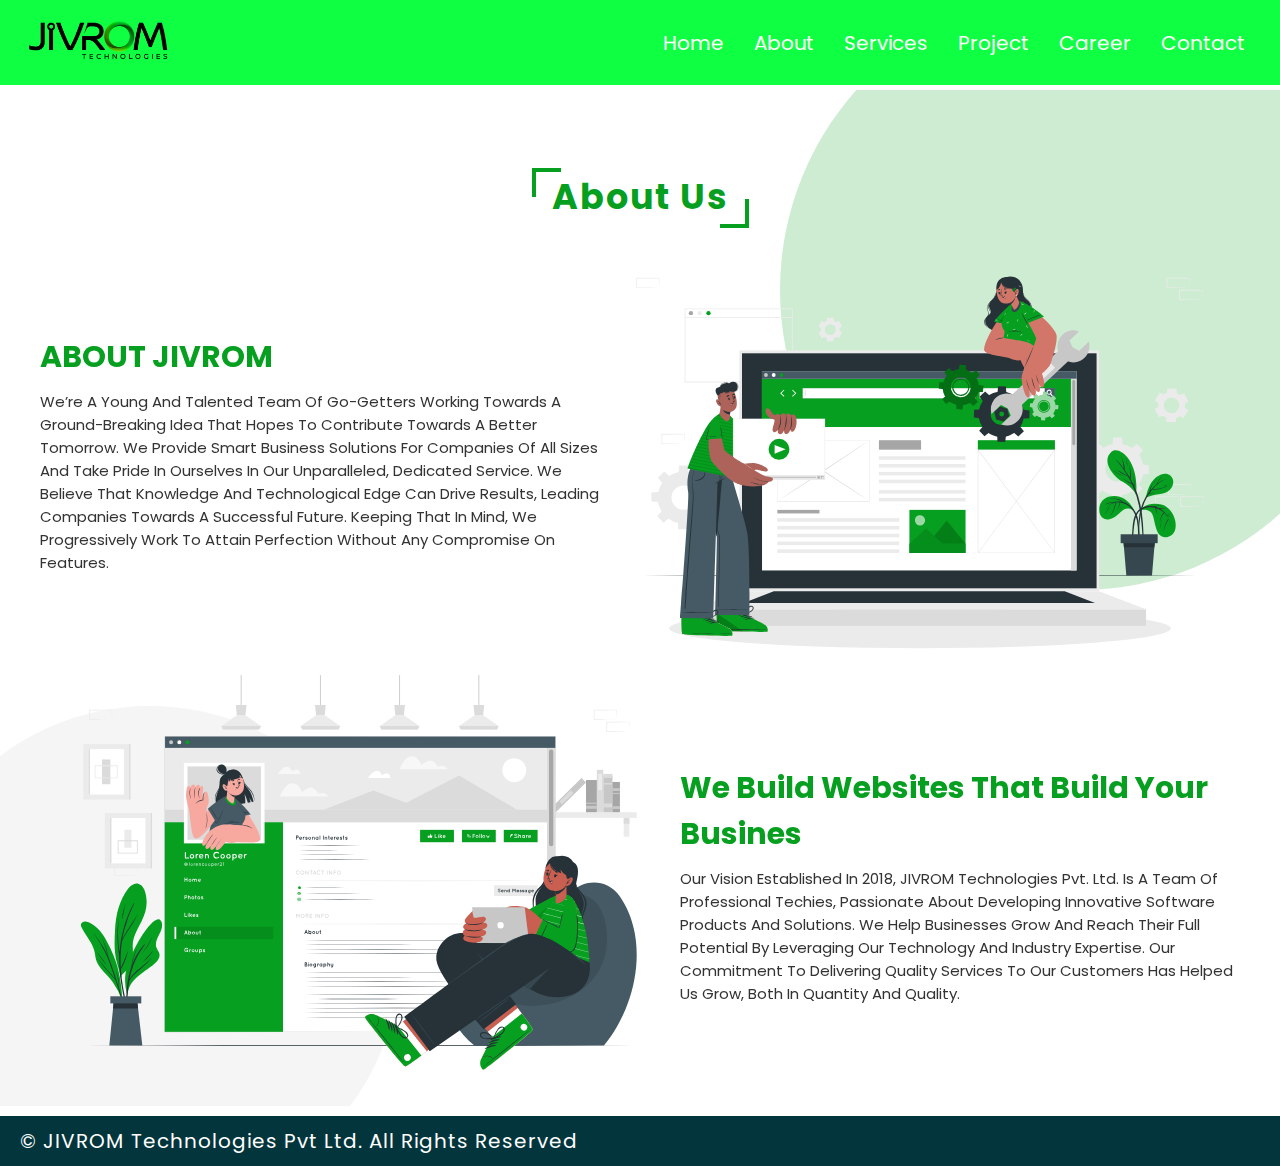
<file: about.html>
<!DOCTYPE html>
<html lang="en">

<head>
    <meta charset="UTF-8">
    <meta http-equiv="X-UA-Compatible" content="IE=edge">
    <meta name="viewport" content="width=device-width, initial-scale=1.0">
    <title>Jivrome</title>
    <link rel="icon" type="image/x-icon" href="./assets/image/LOGO.png">
    <!-- font awesome file link  -->
    <!-- <link rel="stylesheet" href="https://cdnjs.cloudflare.com/ajax/libs/font-awesome/5.15.1/css/all.min.css"> -->
    <link rel="stylesheet" href="https://cdnjs.cloudflare.com/ajax/libs/font-awesome/6.1.1/css/all.min.css"
        integrity="sha512-KfkfwYDsLkIlwQp6LFnl8zNdLGxu9YAA1QvwINks4PhcElQSvqcyVLLD9aMhXd13uQjoXtEKNosOWaZqXgel0g=="
        crossorigin="anonymous" referrerpolicy="no-referrer" />
    <!-- custom css file link  -->
    <link rel="stylesheet" href="./assets/css/style.css">
    <link rel="stylesheet" href="./assets/css/test.css">
      <!-- aos animation css -->
      <link href="https://unpkg.com/aos@2.3.1/dist/aos.css" rel="stylesheet">
</head>

<body>

    <header class="header">

        <!-- <a href="#" class="logo"><i class="fas fa-magic"></i>design.</a> -->
        <a href="#"><img class="logo1" src="./assets/image/LOGO JIVROM.png" alt="image"></a>


        <div class="fas fa-bars"></div>


        <nav class="navbar">
            <ul>
                <li><a href="./index.html">home</a></li>
                <li><a href="./about.html">about</a></li>
                <li><a href="./services.html">services</a></li>
                <li><a href="./Project.html">project</a></li>
                <li><a href="./career.html">career</a></li>
                <li><a href="./contact.html">contact</a></li>

            </ul>
        </nav>


    </header>



    <!-- abuout section starts  -->

    <section id="about" class="about">

        <h1 class="heading">about us</h1>

        <div class="row">

            <div data-aos="fade-right" class="content">
                <h3>ABOUT JIVROM</h3>
                <p>We’re a young and talented team of go-getters working towards a ground-breaking idea that hopes to
                    contribute towards a better tomorrow. We provide smart business solutions for companies of all sizes
                    and take pride in ourselves in our unparalleled, dedicated service. We believe that knowledge and
                    technological edge can drive results, leading companies towards a successful future. Keeping that in
                    mind, we progressively work to attain perfection without any compromise on features.</p>
                <!-- <a href="#"><button class="btn">read more</button></a> -->
            </div>

            <div data-aos="fade-left" class="image">
                <img src="./assets/image/illustraion/Website setup-cuate.svg" alt="image">
            </div>

        </div>

        <div class="row">
            <div data-aos="fade-right" class="image">
                <img src="./assets/image/illustraion/Social biography-cuate.svg" alt="image">
            </div>
            <div data-aos="fade-left" class="content">
                <h3>We build websites that build your busines</h3>
                <p>Our Vision
                    Established in 2018, JIVROM Technologies Pvt. Ltd. is a team of professional techies, passionate
                    about developing innovative software products and solutions. We help businesses grow and reach their
                    full potential by leveraging our technology and industry expertise. Our commitment to delivering
                    quality services to our customers has helped us grow, both in quantity and quality.</p>
                <!-- <a href="#"><button class="btn">read more</button></a> -->
            </div>



        </div>


    </section>

    <!-- abuout section ends  -->
  
        <a   href="https://api.whatsapp.com/send/?phone=%2B917356619429&text=I%27m+curious+to+the+know++about+JIVROM+and+its+services&app_absent=0"> <img style="width: 60px; height: 60px;" class="back-to-top"  data-aos="fade-left"  src="./assets/image/whatsaap.png" alt="image"></a>
  
 

    <!-- footer section starts  -->

    <section class="footer">

        <h1>© JIVROM Technologies Pvt Ltd. All Rights Reserved</h1>

        <div class="icons">
            <a href="#" class="fab fa-facebook-f fa-flip" style="--fa-animation-duration: 3s;"></a>
            <a href="#" class="fab fa-twitter fa-flip " style="--fa-animation-duration: 3s;"></a>
            <a href="" class="fab fa-instagram fa-flip" style="--fa-animation-duration: 3s;"></a>
            <a href="https://www.linkedin.com/company/jivrom-technologies/" class="fab fa-linkedin fa-flip"
                style="font-size:19px; color: #fff; --fa-animation-duration: 3s;"></a>
            <a href="mailto:info@jivrom.com" class="fa-solid fa-envelope fa-bounce"
                style="font-size:19px; color: #fff;"></a>
            <a href="tel:+917356619429" class="	fa fa-phone  fa-shake" style="font-size:19px; color: #fff;   "></a>

        </div>

    </section>


    <!-- footer section ends -->

    <!-- jquery file link  -->
    <script src="https://cdnjs.cloudflare.com/ajax/libs/jquery/3.5.1/jquery.min.js"></script>


    <!-- custom js file link  -->

    <script src="./assets/js/app.js"></script>

      <!-- Aos animation js -->
      <script src="https://unpkg.com/aos@2.3.1/dist/aos.js"></script>
      <script>
          AOS.init();
      </script>
      <script type="text/javascript">
          $(`[data-aos]`).parent().addClass('remove-overflow')
      </script>
      <!-- custom js file link  -->

</body>

</html>
</file>
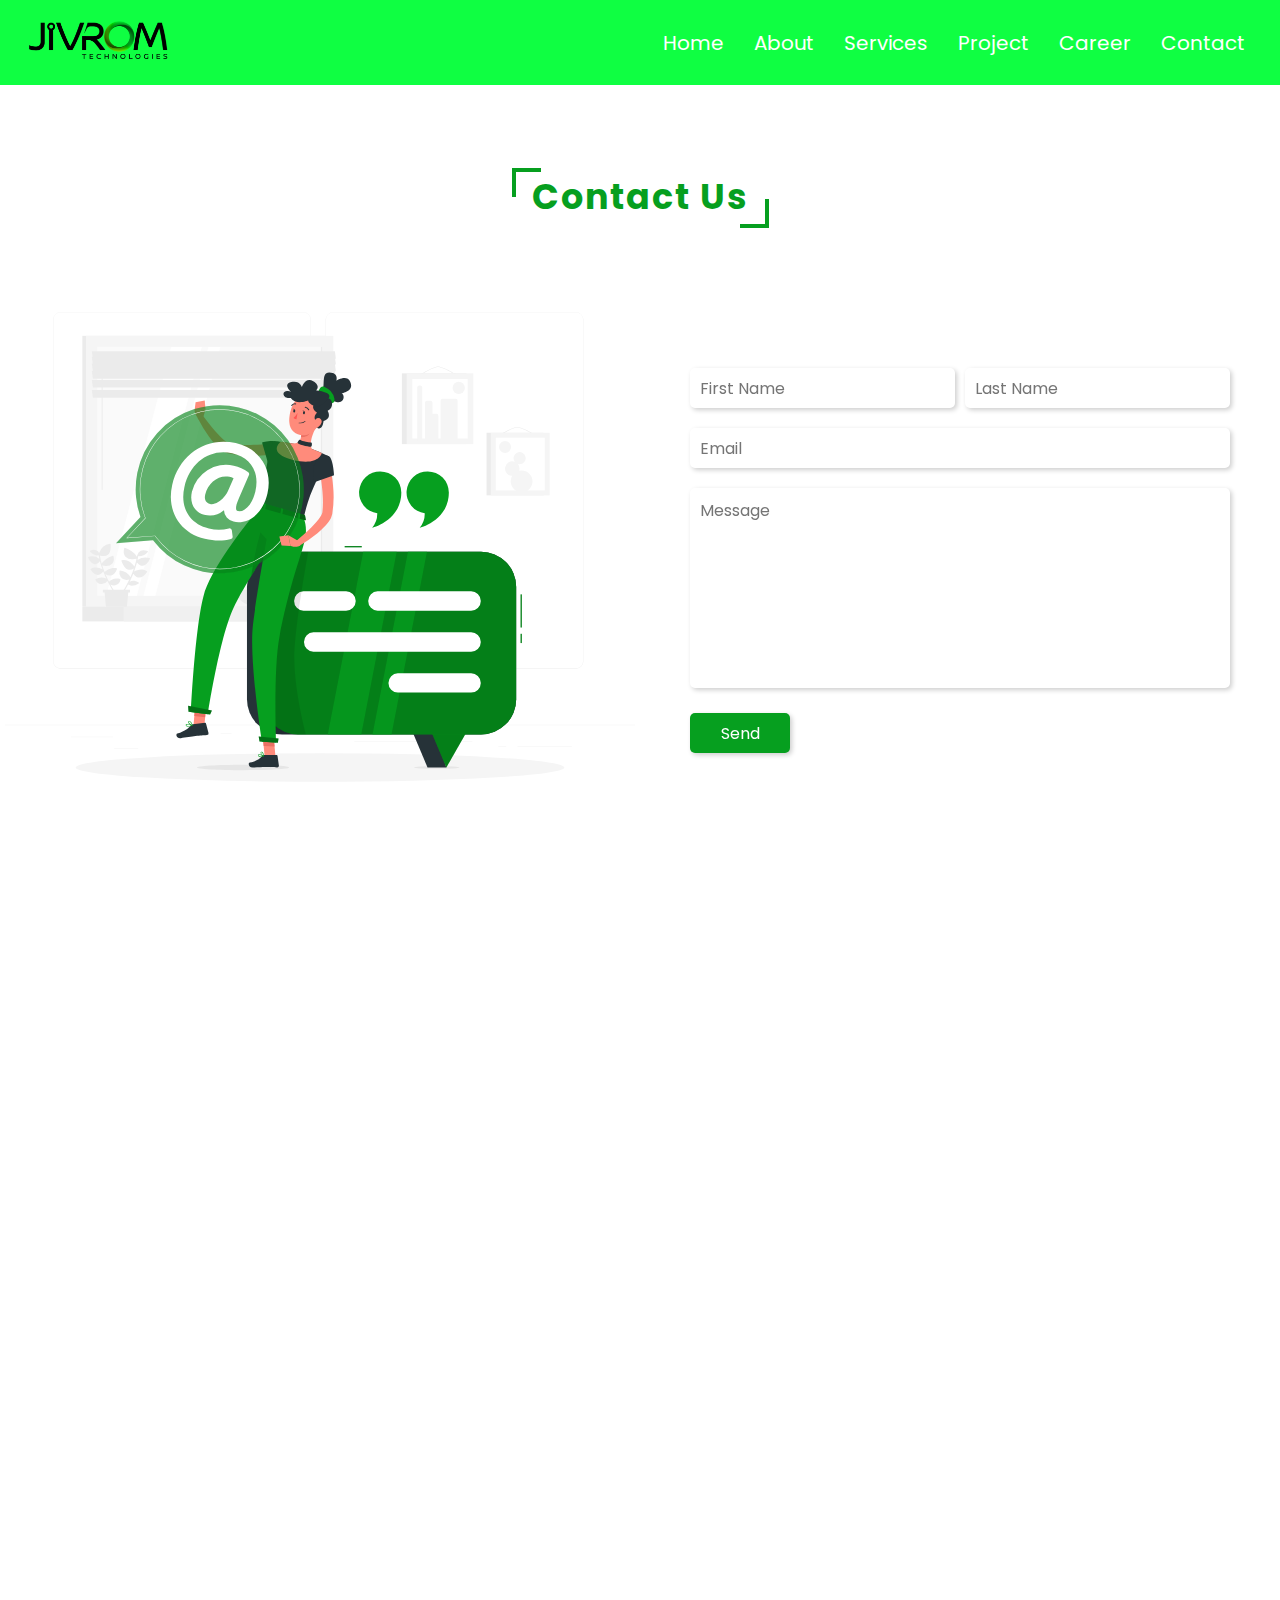
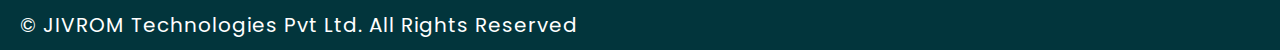
<file: contact.html>
<!DOCTYPE html>
<html lang="en">

<head>
    <meta charset="UTF-8">
    <meta http-equiv="X-UA-Compatible" content="IE=edge">
    <meta name="viewport" content="width=device-width, initial-scale=1.0">
    <link rel="icon" type="image/x-icon" href="../img/LOGO.png">
    <title>Jivrome</title>
    <link rel="icon" type="image/x-icon" href="./assets/image/LOGO.png">
    <!-- font awesome file link  -->
    <!-- <link rel="stylesheet" href="https://cdnjs.cloudflare.com/ajax/libs/font-awesome/5.15.1/css/all.min.css"> -->
    <link rel="stylesheet" href="https://cdnjs.cloudflare.com/ajax/libs/font-awesome/6.1.1/css/all.min.css"
        integrity="sha512-KfkfwYDsLkIlwQp6LFnl8zNdLGxu9YAA1QvwINks4PhcElQSvqcyVLLD9aMhXd13uQjoXtEKNosOWaZqXgel0g=="
        crossorigin="anonymous" referrerpolicy="no-referrer" />
    <!-- custom css file link  -->
    <link rel="stylesheet" href="./assets/css/style.css">
    <link rel="stylesheet" href="./assets/css/test.css">
        <!-- aos animation css -->
        <link href="https://unpkg.com/aos@2.3.1/dist/aos.css" rel="stylesheet">
</head>

<body>
    <!-- header section starts  -->
    <header class="header">

        <!-- <a href="#" class="logo"><i class="fas fa-magic"></i>design.</a> -->
        <a href="#"><img class="logo1" src="./assets/image/LOGO JIVROM.png" alt="image"></a>


        <div class="fas fa-bars"></div>


        <nav class="navbar">
            <ul>
                <li><a href="./index.html">home</a></li>
                <li><a href="./about.html">about</a></li>
                <li><a href="./services.html">services</a></li>
                <li><a href="./Project.html">project</a></li>
                <li><a href="./career.html">career</a></li>
                <li><a href="./contact.html">contact</a></li>

            </ul>
        </nav>


    </header>
    <!-- header section starts End  -->


    <!-- contact section starts  -->

    <section id="contact" class="contact">

        <h1 class="heading">contact us</h1>


        <div class="row">

            <div data-aos="fade-right" class="image">
                <img src="./assets/image/illustraion/Mention-rafiki.svg" alt="image">
            </div>

            <div data-aos="fade-left" class="form-container">
                <form action="">

                    <div class="inputBox">
                        <input type="text" placeholder="first name">
                        <input type="text" placeholder="last name">
                    </div>

                    <input type="email" placeholder="email">
                    <textarea name="" id="" cols="30" rows="10" placeholder="message"></textarea>
                    <input type="submit" value="send">

                </form>
            </div>


        </div>





    </section>
    <section class="service">
        <div class="row">
            <div data-aos="fade-right" class="">
                <iframe
                    src="https://www.google.com/maps/embed?pb=!1m14!1m8!1m3!1d7858.6533273969735!2d76.284162!3d9.989852!3m2!1i1024!2i768!4f13.1!3m3!1m2!1s0x0%3A0xd2b619f38f36ab3c!2sJIVROM%20Technologies%20Pvt.%20Ltd.!5e0!3m2!1sen!2sin!4v1649290443381!5m2!1sen!2sin"
                    width="600" height="450" style="border:0;" allowfullscreen="" loading="lazy"
                    referrerpolicy="no-referrer-when-downgrade"></iframe>
            </div>
            <div data-aos="fade-left" class="image">
                <img src="./assets/image/illustraion/Location review-pana.svg" alt="image">
            </div>




        </div>
    </section>


    <!-- contact section ends -->
    <a
        href="https://api.whatsapp.com/send/?phone=%2B917356619429&text=I%27m+curious+to+the+know++about+JIVROM+and+its+services&app_absent=0">
        <img style="width: 60px; height: 60px;" class="back-to-top" data-aos="fade-left" src="./assets/image/whatsaap.png" alt="image"></a>


    <!-- footer section starts  -->

    <section class="footer">

        <h1>© JIVROM Technologies Pvt Ltd. All Rights Reserved</h1>

        <div class="icons">
            <a href="#" class="fab fa-facebook-f fa-flip" style="--fa-animation-duration: 3s;"></a>
            <a href="#" class="fab fa-twitter fa-flip " style="--fa-animation-duration: 3s;"></a>
            <a href="" class="fab fa-instagram fa-flip" style="--fa-animation-duration: 3s;"></a>
            <a href="https://www.linkedin.com/company/jivrom-technologies/" class="fab fa-linkedin fa-flip"
                style="font-size:19px; color: #fff; --fa-animation-duration: 3s;"></a>
            <a href="mailto:info@jivrom.com" class="fa-solid fa-envelope fa-bounce"
                style="font-size:19px; color: #fff;"></a>
            <a href="tel:+917356619429" class="	fa fa-phone  fa-shake" style="font-size:19px; color: #fff;   "></a>

        </div>

    </section>


    <!-- footer section ends -->







    <!-- jquery file link  -->
    <script src="https://cdnjs.cloudflare.com/ajax/libs/jquery/3.5.1/jquery.min.js"></script>


    <!-- Aos animation js -->
    <script src="https://unpkg.com/aos@2.3.1/dist/aos.js"></script>
    <script>
        AOS.init();
    </script>
    <script type="text/javascript">
        $(`[data-aos]`).parent().addClass('remove-overflow')
    </script>
    <!-- custom js file link  -->

    <script src="./assets/js/app.js"></script>
</body>

</html>
</file>
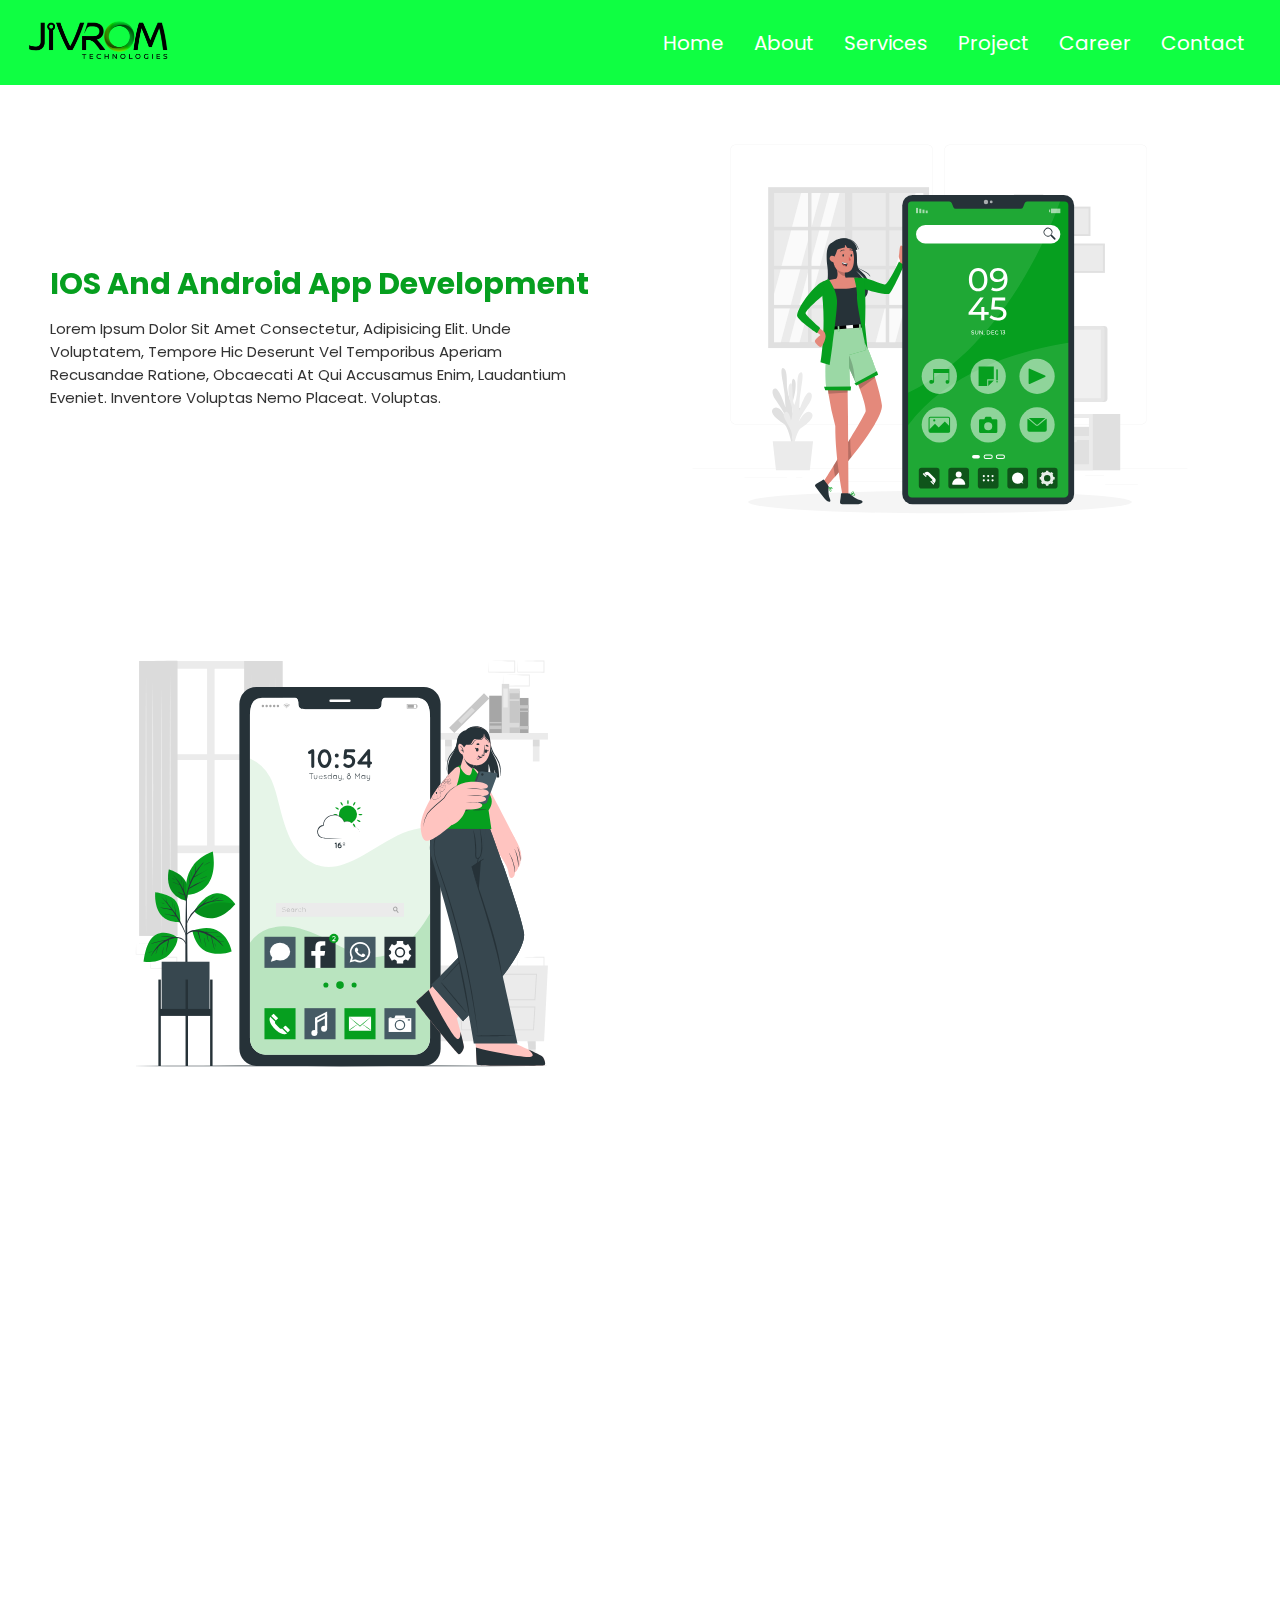
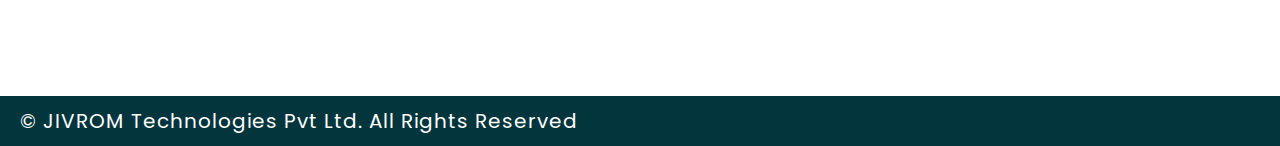
<file: Project.html>
<!DOCTYPE html>
<html lang="en">

<head>
    <meta charset="UTF-8">
    <meta http-equiv="X-UA-Compatible" content="IE=edge">
    <meta name="viewport" content="width=device-width, initial-scale=1.0">
    <title>Jivrome</title>
    <link rel="icon" type="image/x-icon" href="./assets/image/LOGO.png">
    <!-- font awesome file link  -->
    <!-- <link rel="stylesheet" href="https://cdnjs.cloudflare.com/ajax/libs/font-awesome/5.15.1/css/all.min.css"> -->
    <link rel="stylesheet" href="https://cdnjs.cloudflare.com/ajax/libs/font-awesome/6.1.1/css/all.min.css"
        integrity="sha512-KfkfwYDsLkIlwQp6LFnl8zNdLGxu9YAA1QvwINks4PhcElQSvqcyVLLD9aMhXd13uQjoXtEKNosOWaZqXgel0g=="
        crossorigin="anonymous" referrerpolicy="no-referrer" />
    <!-- custom css file link  -->
    <link rel="stylesheet" href="./assets/css/style.css">
    <link rel="stylesheet" href="./assets/css/projact.css">
    <link rel="stylesheet" href="./assets/css/test.css">
      <!-- aos animation css -->
      <link href="https://unpkg.com/aos@2.3.1/dist/aos.css" rel="stylesheet">
</head>

<body>
    <!-- header section starts  -->
    <header class="header">

        <!-- <a href="#" class="logo"><i class="fas fa-magic"></i>design.</a> -->
        <a href="#"><img class="logo1" src="./assets/image/LOGO JIVROM.png" alt="image"></a>


        <div class="fas fa-bars"></div>


        <nav class="navbar">
            <ul>
                <li><a href="./index.html">home</a></li>
                <li><a href="./about.html">about</a></li>
                <li><a href="./services.html">services</a></li>
                <li><a href="./Project.html">project</a></li>
                <li><a href="./career.html">career</a></li>
                <li><a href="./contact.html">contact</a></li>

            </ul>
        </nav>


    </header>
    <!-- header section starts End  -->


    <section id="service" class="service">
        <div class="row">
            <div data-aos="fade-right" class="content">
                <h3>IOS and Android App Development</h3>
                <p>Lorem ipsum dolor sit amet consectetur, adipisicing elit. Unde voluptatem, tempore hic deserunt vel
                    temporibus aperiam recusandae ratione, obcaecati at qui accusamus enim, laudantium eveniet.
                    Inventore voluptas nemo placeat. Voluptas.</p>

            </div>
            <div data-aos="fade-left" class="image">
                <img src="./assets/image/illustraion/Home screen-rafiki.svg" alt="image">
            </div>
        </div>
        <div class="row">
            <div data-aos="fade-right" class="image">
                <img src="./assets/image/illustraion/Home screen-cuate.svg" alt="image">
            </div>
            <div data-aos="fade-left" class="content">
                <h3>IOS and Android App Development</h3>
                <p>Lorem ipsum dolor sit amet consectetur, adipisicing elit. Unde voluptatem, tempore hic deserunt vel
                    temporibus aperiam recusandae ratione, obcaecati at qui accusamus enim, laudantium eveniet.
                    Inventore voluptas nemo placeat. Voluptas.</p>
                    <!-- <a href="#"><button class="btn">read more</button></a> -->

            </div>
           
        </div>
    </section>

    
<!-- features section starts  -->

<section class="features" id="features">

   

    <div data-aos="fade-left" class="box-container">

        <div  class="box">
            <i class="fas fa-magic"></i>
            <h3>smooth design</h3>
            <p>Lorem ipsum dolor sit amet consectetur adipisicing elit. Eaque enim ad neque. Voluptatem alias beatae accusamus laudantium nisi assumenda libero.</p>
        </div>
        <div class="box">
            <i class="fas fa-shield-alt"></i>
            <h3>privacy protect</h3>
            <p>Lorem ipsum dolor sit amet consectetur adipisicing elit. Eaque enim ad neque. Voluptatem alias beatae accusamus laudantium nisi assumenda libero.</p>
        </div>
        <div class="box">
            <i class="fas fa-globe"></i>
            <h3>multiple language</h3>
            <p>Lorem ipsum dolor sit amet consectetur adipisicing elit. Eaque enim ad neque. Voluptatem alias beatae accusamus laudantium nisi assumenda libero.</p>
        </div>
        <div class="box">
            <i class="fas fa-map-marker-alt"></i>
            <h3>location tracking</h3>
            <p>Lorem ipsum dolor sit amet consectetur adipisicing elit. Eaque enim ad neque. Voluptatem alias beatae accusamus laudantium nisi assumenda libero.</p>
        </div>
        <div class="box">
            <i class="fas fa-cogs"></i>
            <h3>powerfull settings</h3>
            <p>Lorem ipsum dolor sit amet consectetur adipisicing elit. Eaque enim ad neque. Voluptatem alias beatae accusamus laudantium nisi assumenda libero.</p>
        </div>
        <div class="box">
            <i class="fas fa-headset"></i>
            <h3>24 x 7 service</h3>
            <p>Lorem ipsum dolor sit amet consectetur adipisicing elit. Eaque enim ad neque. Voluptatem alias beatae accusamus laudantium nisi assumenda libero.</p>
        </div>

    </div>

</section>

<!-- features section ends -->
<a href="https://api.whatsapp.com/send/?phone=%2B917356619429&text=I%27m+curious+to+the+know++about+JIVROM+and+its+services&app_absent=0"> <img style="width: 60px; height: 60px;" class="back-to-top fa-shake" data-aos="fade-left" src="./assets/image/whatsaap.png" alt="image"></a>
 <!-- footer section starts  -->

 <section class="footer">

    <h1>© JIVROM Technologies Pvt Ltd. All Rights Reserved</h1>

    <div class="icons">
        <a href="#" class="fab fa-facebook-f fa-flip" style="--fa-animation-duration: 3s;"></a>
        <a href="#" class="fab fa-twitter fa-flip " style="--fa-animation-duration: 3s;"></a>
        <a href="" class="fab fa-instagram fa-flip" style="--fa-animation-duration: 3s;"></a>
        <a href="https://www.linkedin.com/company/jivrom-technologies/" class="fab fa-linkedin fa-flip"
            style="font-size:19px; color: #fff; --fa-animation-duration: 3s;"></a>
        <a href="mailto:info@jivrom.com" class="fa-solid fa-envelope fa-bounce"
            style="font-size:19px; color: #fff;"></a>
        <a href="tel:+917356619429" class="	fa fa-phone  fa-shake" style="font-size:19px; color: #fff;   "></a>

    </div>

</section>


<!-- footer section ends -->


  <!-- jquery file link  -->
  <script src="https://cdnjs.cloudflare.com/ajax/libs/jquery/3.5.1/jquery.min.js"></script>
  <!-- Aos animation js -->
  <script src="https://unpkg.com/aos@2.3.1/dist/aos.js"></script>
  <script>
      AOS.init();
  </script>
  <script type="text/javascript">
      $(`[data-aos]`).parent().addClass('remove-overflow')
  </script>

  <!-- custom js file link  -->

  <script src="./assets/js/app.js"></script>

</body>

</html>
</file>
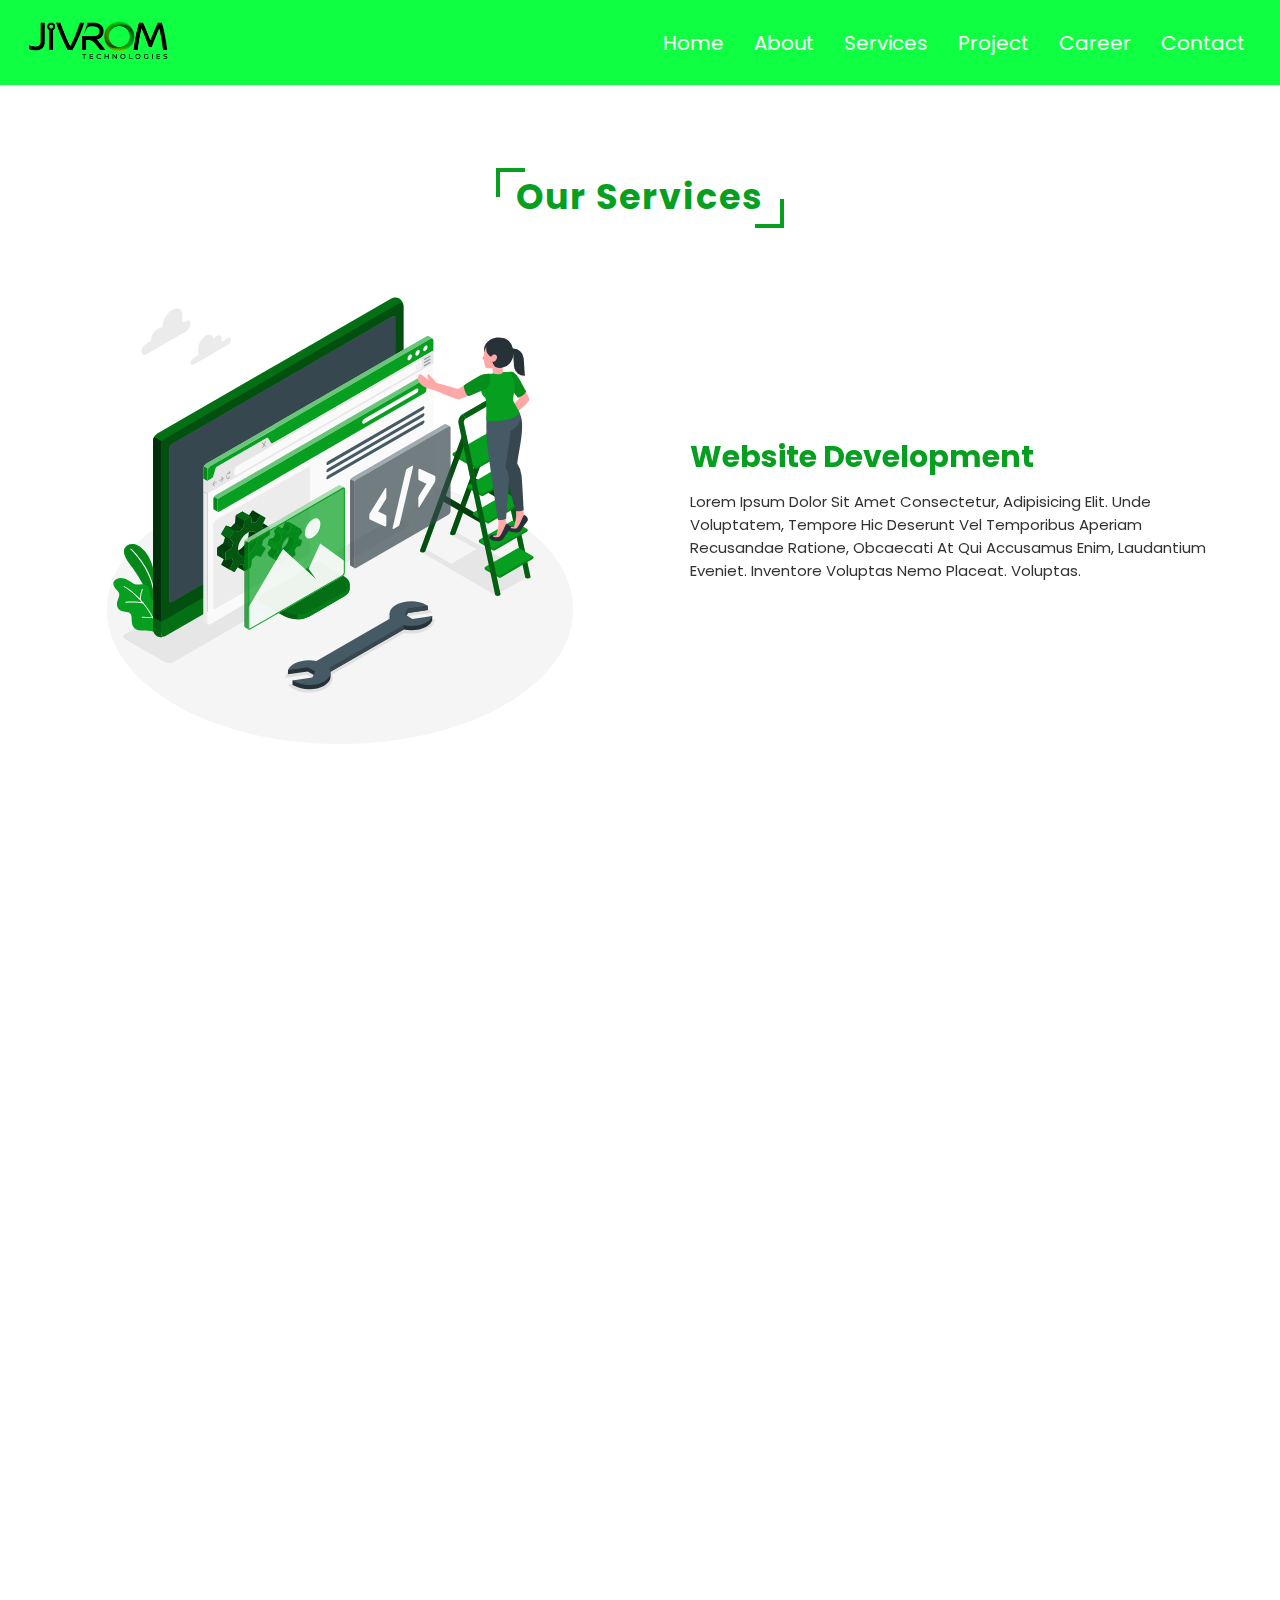
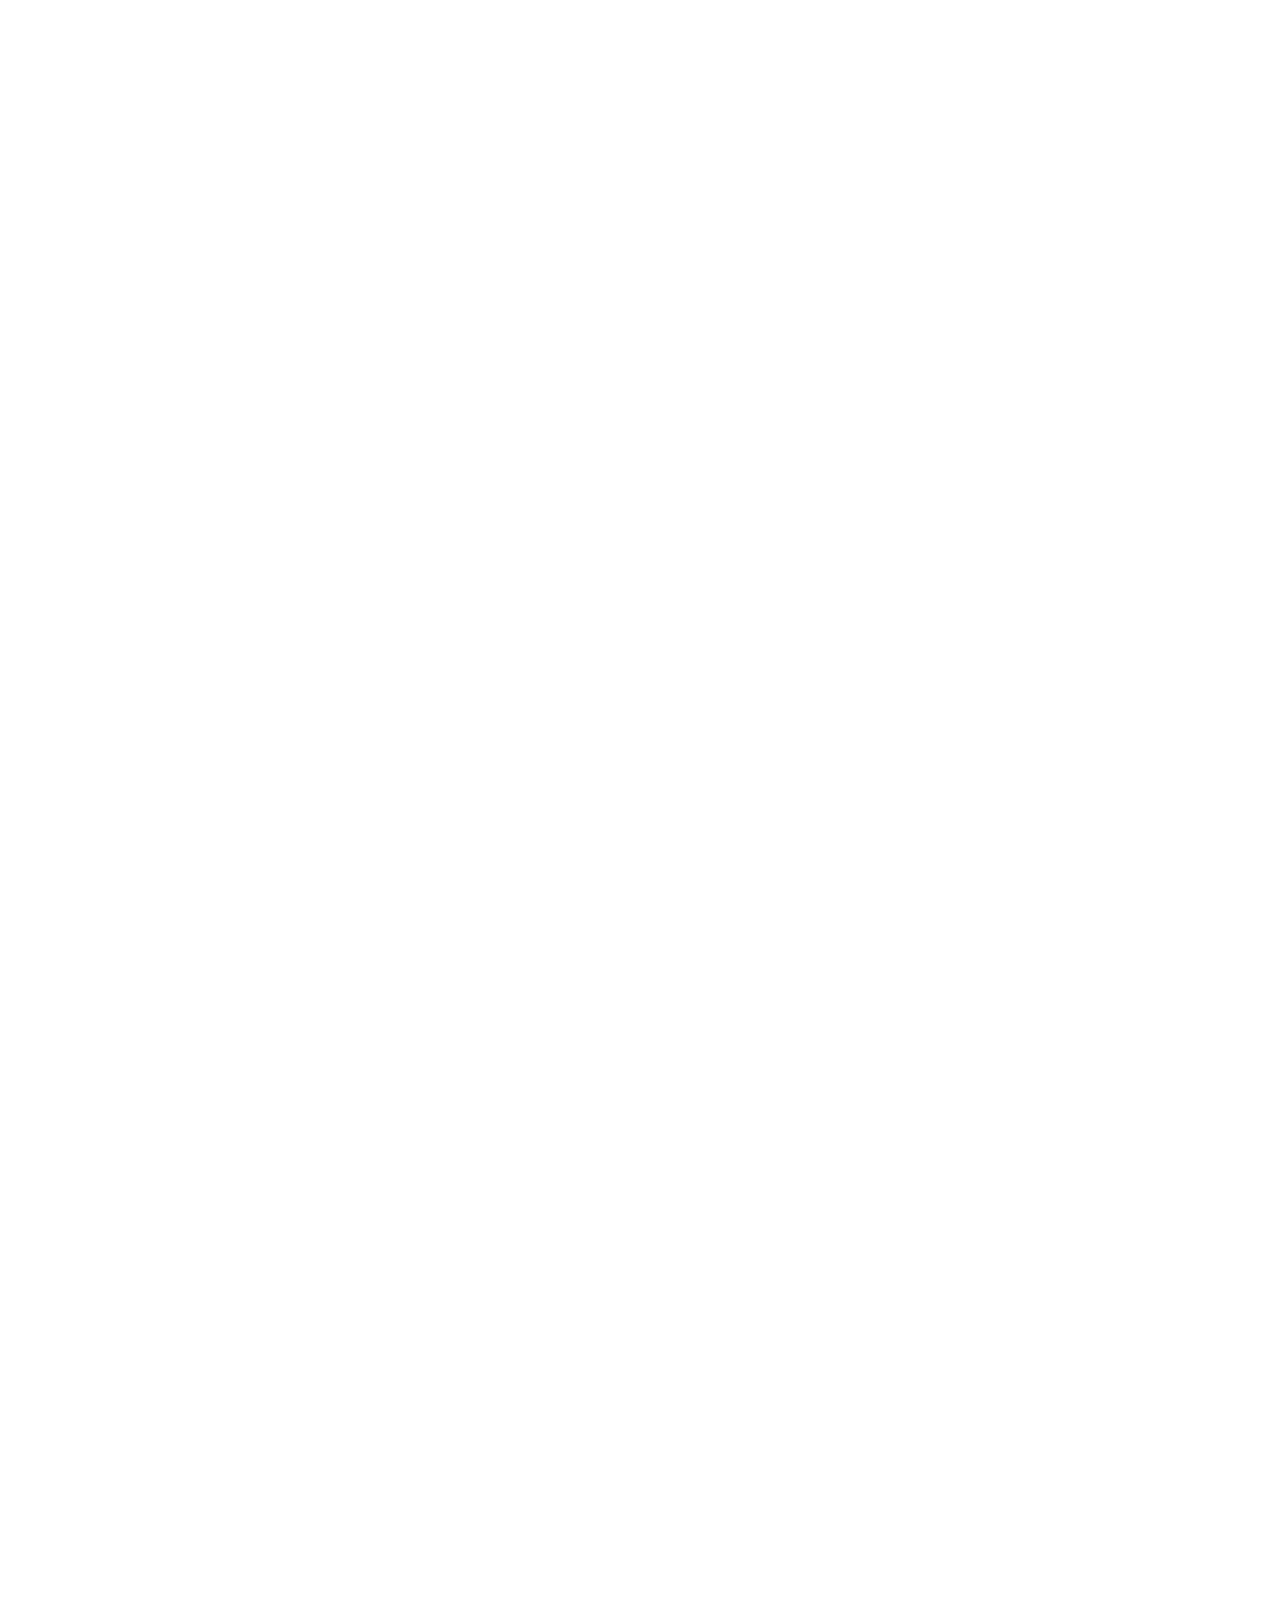
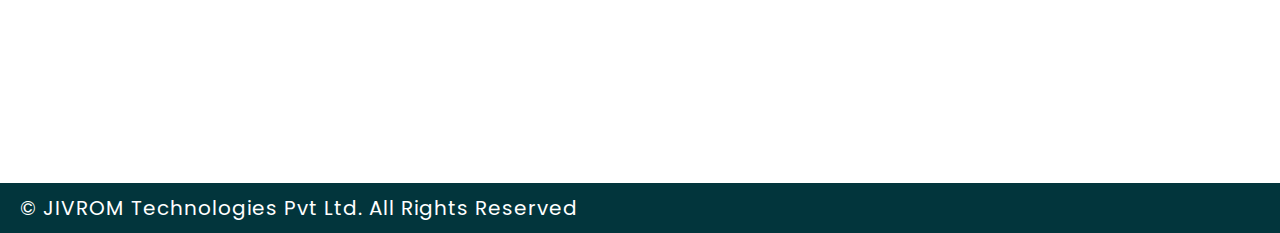
<file: services.html>
<!DOCTYPE html>
<html lang="en">

<head>
    <meta charset="UTF-8">
    <meta http-equiv="X-UA-Compatible" content="IE=edge">
    <meta name="viewport" content="width=device-width, initial-scale=1.0">
    <link rel="icon" type="image/x-icon" href="../img/LOGO.png">
    <title>Jivrome</title>
    <link rel="icon" type="image/x-icon" href="./assets/image/LOGO.png">
    <!-- font awesome file link  -->
    <!-- <link rel="stylesheet" href="https://cdnjs.cloudflare.com/ajax/libs/font-awesome/5.15.1/css/all.min.css"> -->
    <link rel="stylesheet" href="https://cdnjs.cloudflare.com/ajax/libs/font-awesome/6.1.1/css/all.min.css"
        integrity="sha512-KfkfwYDsLkIlwQp6LFnl8zNdLGxu9YAA1QvwINks4PhcElQSvqcyVLLD9aMhXd13uQjoXtEKNosOWaZqXgel0g=="
        crossorigin="anonymous" referrerpolicy="no-referrer" />
    <!-- custom css file link  -->
    <link rel="stylesheet" href="./assets/css/style.css">
    <link rel="stylesheet" href="./assets/css/test.css">
    <!-- aos animation css -->
    <link href="https://unpkg.com/aos@2.3.1/dist/aos.css" rel="stylesheet">
</head>

<body>
    <!-- header section starts  -->
    <header class="header">

        <!-- <a href="#" class="logo"><i class="fas fa-magic"></i>design.</a> -->
        <a href="#"><img class="logo1" src="./assets/image/LOGO JIVROM.png" alt="image"></a>


        <div class="fas fa-bars"></div>


        <nav class="navbar">
            <ul>
                <li><a href="./index.html">home</a></li>
                <li><a href="./about.html">about</a></li>
                <li><a href="./services.html">services</a></li>
                <li><a href="./Project.html">project</a></li>
                <li><a href="./career.html">career</a></li>
                <li><a href="./contact.html">contact</a></li>

            </ul>
        </nav>


    </header>
    <!-- header section starts End  -->


    <!-- service section starts  -->

    <section id="service "   class="service">

        <h1 class="heading">our services</h1>

        <div class="row">

            <div  class="image " data-aos="fade-right">
                <img src="./assets/image/illustraion/Website setup-amico.svg" alt="image">
            </div>
            <div style="overflow-x: hidden"  class="content" data-aos="fade-left">
                <h3>website development</h3>
                <p>Lorem ipsum dolor sit amet consectetur, adipisicing elit. Unde voluptatem, tempore hic deserunt vel
                    temporibus aperiam recusandae ratione, obcaecati at qui accusamus enim, laudantium eveniet.
                    Inventore voluptas nemo placeat. Voluptas.</p>
                <!-- <a href="#"><button class="btn">read more</button></a> -->
            </div>

        </div>

        <div class="row">

            <div  class="content"  data-aos="fade-right">
                <h3>IOS and Android App Development</h3>
                <p>Lorem ipsum dolor sit amet consectetur, adipisicing elit. Unde voluptatem, tempore hic deserunt vel
                    temporibus aperiam recusandae ratione, obcaecati at qui accusamus enim, laudantium eveniet.
                    Inventore voluptas nemo placeat. Voluptas.</p>
                <!-- <a href="#"><button class="btn">read more</button></a> -->
            </div>
            <div  class="image" data-aos="fade-left">
                <img src="./assets/image/illustraion/Mobile browsers-pana.svg" alt="image">
            </div>

        </div>

        <div class="row">


            <div class="image"  data-aos="fade-right">
                <img src="./assets/image/illustraion/Web devices-cuate.svg" alt="image">
            </div>
            <div  class="content" data-aos="fade-left">
                <h3>responsive design</h3>
                <p>Lorem ipsum dolor sit amet consectetur, adipisicing elit. Unde voluptatem, tempore hic deserunt vel
                    temporibus aperiam recusandae ratione, obcaecati at qui accusamus enim, laudantium eveniet.
                    Inventore voluptas nemo placeat. Voluptas.</p>
                <!-- <a href="#"><button class="btn">read more</button></a> -->
            </div>

        </div>

        <div class="row">

            <div  class="content"  data-aos="fade-right">
                <h3>web hosting</h3>
                <p>Lorem ipsum dolor sit amet consectetur, adipisicing elit. Unde voluptatem, tempore hic deserunt vel
                    temporibus aperiam recusandae ratione, obcaecati at qui accusamus enim, laudantium eveniet.
                    Inventore voluptas nemo placeat. Voluptas.</p>
                <!-- <a href="#"><button class="btn">read more</button></a> -->
            </div>
            <div class="image" data-aos="fade-left">
                <img src="./assets/image/illustraion/Cloud hosting-cuate.svg" alt="image">
            </div>

        </div>

        <div class="row">


            <div  class="image"  data-aos="fade-right">
                <img src="./assets/image/illustraion/Browser stats-amico.svg" alt="image">
            </div>
            <div  class="content" data-aos="fade-left">
                <h3>seo freindly</h3>
                <p>Lorem ipsum dolor sit amet consectetur, adipisicing elit. Unde voluptatem, tempore hic deserunt vel
                    temporibus aperiam recusandae ratione, obcaecati at qui accusamus enim, laudantium eveniet.
                    Inventore voluptas nemo placeat. Voluptas.</p>
                <!-- <a href="#"><button class="btn">read more</button></a> -->
            </div>

        </div>

        <div class="row">

            <div  class="content"  data-aos="fade-right">
                <h3>graphic design</h3>
                <p>Lorem ipsum dolor sit amet consectetur, adipisicing elit. Unde voluptatem, tempore hic deserunt vel
                    temporibus aperiam recusandae ratione, obcaecati at qui accusamus enim, laudantium eveniet.
                    Inventore voluptas nemo placeat. Voluptas.</p>
                <!-- <a href="#"><button class="btn">read more</button></a> -->
            </div>
            <div  class="image" data-aos="fade-left">
                <img src="./assets/image/illustraion/Design tools-cuate.svg" alt="image">
            </div>

        </div>

    </section>


    <!-- service section ends -->

    <a
        href="https://api.whatsapp.com/send/?phone=%2B917356619429&text=I%27m+curious+to+the+know++about+JIVROM+and+its+services&app_absent=0">
        <img style="width: 60px; height: 60px;" class="back-to-top fa-shake" data-aos="fade-left" src="./assets/image/whatsaap.png"
            alt="image"></a>
    <!-- footer section starts  -->

    <section class="footer">

        <h1>© JIVROM Technologies Pvt Ltd. All Rights Reserved</h1>

        <div class="icons">
            <a href="#" class="fab fa-facebook-f fa-flip" style="--fa-animation-duration: 3s;"></a>
            <a href="#" class="fab fa-twitter fa-flip " style="--fa-animation-duration: 3s;"></a>
            <a href="" class="fab fa-instagram fa-flip" style="--fa-animation-duration: 3s;"></a>
            <a href="https://www.linkedin.com/company/jivrom-technologies/" class="fab fa-linkedin fa-flip"
                style="font-size:19px; color: #fff; --fa-animation-duration: 3s;"></a>
            <a href="mailto:info@jivrom.com" class="fa-solid fa-envelope fa-bounce"
                style="font-size:19px; color: #fff;"></a>
            <a href="tel:+917356619429" class="	fa fa-phone  fa-shake" style="font-size:19px; color: #fff;   "></a>

        </div>

    </section>


    <!-- footer section ends -->







    <!-- jquery file link  -->
    <script src="https://cdnjs.cloudflare.com/ajax/libs/jquery/3.5.1/jquery.min.js"></script>
    <!-- Aos animation js -->
    <script src="https://unpkg.com/aos@2.3.1/dist/aos.js"></script>
    <script>
        AOS.init();
    </script>
    <script type="text/javascript">
        $(`[data-aos]`).parent().addClass('remove-overflow')
    </script>

    <!-- custom js file link  -->

    <script src="./assets/js/app.js"></script>
</body>

</html>
</file>
<file: assets/css/style.css>
@import url('https://fonts.googleapis.com/css2?family=Poppins:ital,wght@0,200;0,300;0,400;0,500;1,100;1,200;1,300;1,400;1,500&display=swap');

:root{
  --color:#069f1f;
}

*{
  font-family: 'Poppins', sans-serif;
  margin:0; padding:0;
  box-sizing: border-box;
  text-transform: capitalize;
  transition: all .2s linear;
  text-decoration: none;
}

html{
  font-size: 62.5%;
}

body{
  overflow-x: hidden; 
}

.heading{
  margin:2rem;
  padding-top: 6rem;
  display: inline-block;
  font-size: 3.5rem;
  color:var(--color);
  position: relative;
  letter-spacing: .2rem;
}

.heading::before, .heading::after{
  content: '';
  position: absolute;
  height: 2.5rem;
  width: 2.5rem;
  border-top:.4rem solid var(--color);
  border-left:.4rem solid var(--color);
}

.heading::before{
  top:5.8rem; left: -2rem;
}

.heading::after{
  bottom:-.5rem; right: -2rem;
  transform: rotate(180deg);
}

.btn{
  outline: none;
  border: none;
  border-radius: 5rem;
  background: var(--color);
  color:#fff;
  cursor: pointer;
  height:3.5rem;
  width: 15rem;
  font-size: 1.7rem;
  box-shadow: 0 .2rem .5rem rgba(0,0,0,.3);
}

.btn:hover{
  letter-spacing: .1rem;
  opacity: .8;
}





.header{
  display: flex;
  align-items: center;
  justify-content: space-between;
  width: 100%;
  padding:1rem 2rem;
  position: fixed;
  top:0; left: 0;
  z-index: 100;
  background-color: #0fff42;
 
}

.header .logo{
  font-size: 2.5rem;
  color:#fff;
}

.header .logo i{
  padding:0 .5rem;
}

.header .navbar ul{
  list-style-type: none;
  display: flex;
  align-items: center;
  justify-content: space-around;
}

.header .navbar ul li{
  margin:0 1.5rem;
}

.header .navbar ul li a{
  font-size: 2rem;
  color:#fff;
}

.header .navbar ul li a:hover{
  color:#ccc;
}

.header .fa-bars{
  color:#fff;
  cursor: pointer;
  font-size: 3rem;
  display: none;
}

.logo1{
  width: auto;
  height: 60px;
}







.home{
  min-height: 100vh;
  width: 100vw;
  background:linear-gradient(var(--color),rgb(34, 34, 34) );
  display: flex;
  align-items: center;
  justify-content: center;
  flex-flow: column;
  text-align: center;
  padding:0 1rem;
  position: relative;
  overflow: hidden !important;
}

.home .banner{
  color:#fff;
  font-size: 5rem;
  text-shadow: 0 .3rem .5rem rgba(0,0,0,.3);
}

.home .slogan{
  color:#eee;
  font-size: 2.5rem;
  font-weight: 400;
}

.home button{
  height: 6rem;
  width: 19rem;
 background: rgba(31, 17, 17, 0);
  color: rgb(255, 255, 255);
  cursor: pointer;
  border-radius: 14px;
  outline: none;
  margin-top: 1rem;
  font-size: 2rem;
  font-weight: 400;
  box-shadow: 0 .3rem .5rem rgba(0,0,0,.3);
}

.home button:hover{
  letter-spacing: .1rem;
}

.home .wave{
  position: absolute;
  bottom: -.5rem;
  left: 0;
  height:11rem;
  width: 100%;
  background: url(../images/wave.png);
  background-size: 100rem 11rem;
  background-repeat: repeat-x;
  animation:waves 10s linear infinite;
}

.home .wave2{
  animation-direction: reverse;
  opacity: .2;
}

.home .wave3{
  animation-duration: 4s;
  opacity: .5;
}

@keyframes waves{
  0%{
    background-position-x: 0;
  }
  100%{
    background-position-x: 100rem;
  }
}

.home .fa-cog{
  position: absolute;
  font-size: 30rem;
  opacity: .15;
  color:#fff;
  animation: rotate 10s linear infinite;
}

.home .nut1{
  top:10%; left: -15rem;
}

.home .nut2{
  bottom:23%; right: -13rem;
  animation-direction: reverse;
}

@keyframes rotate{
  100%{
    transform: rotate(360deg);
  }
}

.about{
  min-height: 100vh;
  width: 100vw;
  text-align: center;
  position: relative;
  overflow: hidden;
  margin-top: 9rem;
}

.about .row{
  display: flex;
  align-items: center;
  justify-content: space-around;
  padding:0 4rem;
}

.about .row .content{
  text-align: left;
}

.about .row .image img{
  width: 50vw;
}

.about .row .content h3{
  font-size: 3rem;
  color: var(--color);
}

.about .row .content p{
  font-size: 1.5rem;
  color: #333;
  padding:1rem 0;
}

.about::before, .about::after{
  content: '';
  position: absolute;
  z-index: -1;
  opacity:.2;
  border-radius: 50%;
}

.about::before{
  height:50rem;
  width:50rem;
  background:#ccc;
  bottom:-10rem; left:-10rem;
}

.about::after{
  height:60rem;
  width:60rem;
  background:var(--color);
  top:-10rem; right:-10rem;
}

.service{
  width: 100vw;
  text-align: center;
  margin-top: 9rem;
}

.service .row{
  margin:2rem 0;
  padding:0 2rem;
  display: flex;
  align-items: center;
  justify-content: center;
}

.service .row .image img{
  width:50vw;
  height:55vh;
 
}

.service .row .content{
  text-align: left;
  padding:0 3rem;
}

.service .row .content h3{
  font-size: 3rem;
  color:var(--color);
}

.service .row .content p{
  font-size: 1.5rem;
  color:#333;
  padding:1rem 0;
}

.team{
  min-height: 100vh;
  width:100vw;
  text-align: center;
  background-color: #222;;
}

.team .heading{
  color:#fff;
}

.team .heading::before, .team .heading::after{
  border-color:#fff;
}

.team .row{
  display: flex;
  align-items: center;
  justify-content: center;
  flex-wrap: wrap;
}

.team .row .card{
  height:35rem;
  width:25rem;
  background:#fff;
  text-align: center;
  margin:7rem 2rem;
  position: relative;
  overflow: hidden;
  -webkit-box-reflect: below .2rem linear-gradient(transparent 70%, #0004);
}

.team .row .card .image{
  margin:1rem 0;
  padding-top: 4rem;
}

.team .row .card .image img{
  height:13rem;
  width:13rem;
  border-radius: 50%;
  border:.5rem solid #fff;
  box-shadow: 0 0 .5rem rgba(0,0,0,.3);
  object-fit: cover;
}

.team .row .card .info h3{
  font-size: 2rem;
  color:#333;
}

.team .row .card .info span{
  font-size: 1.8rem;
  color:var(--color);
}

.team .row .card .info .icons a{
  margin-top: 4rem;
  padding:0 1rem;
  font-size: 2rem;
  color:#333;
}

.team .row .card .info .icons a:hover{
  color:var(--color);
}

.team .row .card::before, .team .row .card::after{
  content: '';
  position: absolute;
  border-radius: 50%;
  height:15rem;
  width:15rem;
  z-index: -1;
}

.team .row .card::before{
  background:var(--color);
  top:-3rem; right: -4rem;
}

.team .row .card::after{
  background:#ccc;
  bottom:-3rem; left: -4rem;
}

.contact{
  min-height: 100vh;
  width: 100vw;
  text-align: center;
  margin-top: 9rem;
}

.contact .row{
  display: flex;
  align-items: center;
  justify-content: center;
}

.contact .row .image img{
  height: 70vh;
  width:50vw;
}

.contact .row .form-container{
  width: 50%;
  text-align: left;
  padding:0 5rem;
}

.contact .row .form-container input, textarea{
  outline: none;
  border:none;
  height:4rem;
  background: none;
  border-radius: .5rem;
  box-shadow: .2rem .2rem .5rem rgba(0,0,0,.2);
  padding:0 1rem;
  margin:1rem 0;
  font-size: 1.6rem;
}

.contact .row .form-container .inputBox{
  width: 100%;
  display: flex;
  justify-content: space-between;
}

.contact .row .form-container .inputBox input[type="text"]{
  width: 49%;
}

.contact .row .form-container input[type="email"]{
  width: 100%;
}

.contact .row .form-container textarea{
  width: 100%;
  height:20rem;
  padding:1rem; 
  resize: none;
}

.contact .row .form-container input[type="submit"]{
  background-color: var(--color);
  color:#fff;
  cursor: pointer;
  height:4rem; 
  width: 10rem;;
}

.contact .row .form-container input[type="submit"]:hover{
  opacity: .8;
}

.contact-gp{
  width: 500px;
  height: 500px;
  border: 40px black solid;
}

.aligin-contact{
  display: flex;
  flex-direction: row;
  margin-left: 20%;
  border: black 1px solid;
}

.faq{
  min-height: 100vh;
  width: 100vw;
  text-align: center;
  padding:0 2rem;
}

.faq .row{
  display: flex;
  align-items: center;
  justify-content: center;
  padding:0 2rem;
}

.faq .row .image img{
  height:70vh;
  width:50vw;
}

.faq .row .accordion-container{
  width: 50%;
  text-align: left;
}

.faq .row .accordion-container .accordion .accordion-header{
  background-color: var(--color);
  margin:1rem 0;
  box-shadow: .1rem .1rem .3rem rgba(0,0,0,.3);
  cursor: pointer;
}

.faq .row .accordion-container .accordion .accordion-header span{
  display: inline-block;
  text-align: center;
  height:4rem;
  width:5rem;
  line-height: 4rem;
  font-size: 2rem;
  background:#fff;
  color:#333;
  clip-path: polygon(0% 0%, 75% 0%, 100% 50%, 75% 100%, 0% 100%);
}

.faq .row .accordion-container .accordion .accordion-header h3{
  display: inline;
  color: #fff;
  font-weight: 400;
  padding-left: .5rem;
  font-size: 1.5rem;
}

.faq .row .accordion-container .accordion .accordion-body{
  padding:1rem;
  color:#444;
  box-shadow: .1rem .1rem .3rem rgba(0,0,0,.3);
  font-size: 1.3rem;
  display: none;
}

.faq .row .accordion-container .accordion:nth-child(1) .accordion-body{
  display: block;
}

.footer{
  width:100%;
  display: flex;
  align-items: center;
  justify-content: space-between;
  padding:1rem 2rem;
  margin-top: 1rem;
  background:#02353c;
}

.footer h1{
  color:#fff;
  letter-spacing: .1rem;
  font-weight: 400;
}

.footer .icons a{
  color:#fff;
  font-size: 1.8rem;
  padding:0 1rem;
}








/* 
Responseev */




/* media queries  */

@media (max-width:768px){

  html{
    font-size: 50%;
  }

  .header .fa-bars{
    display: block;
  }

  .header .navbar{
    position: fixed;
    top:-120%; left: 0;
    height: auto;
    width: 100%;
    background-color: #fff;
    z-index: 1000;
    border-top: .1rem solid rgba(0,0,0,.3);
  }

  .header .navbar ul{
    height: 100%;
    width: 100%;
    flex-flow: column;
  }

  .header .navbar ul li{
    margin:1rem 0;
  }

  .header .navbar ul li a{
    color: #444;
    font-size: 2.4rem;
  }

  .header .fa-times{
    transform: rotate(180deg);
  }

  .header .nav-toggle{
    top:5.8rem;
  }

  .home .banner{
    font-size: 4rem;
  }

  .home .slogan{
    font-size: 1.7rem;
  }

  .about .row{
    flex-flow: column-reverse;
    padding:0 2rem;
    
  }

  .about .row .image img{
    width: 100vw;
  }

  .service .row{
    flex-flow: column-reverse;
  }

  .service .row:nth-child(even){
    flex-flow: column;
  }

  .service .row .image img{
    width: 100vw;
  }
  #over-mob{
    overflow-x: hidden;
  }

  .service .row .content{
    padding:0;
  }

  .contact .row{
    flex-flow: column;
  }

  .contact .row .image img{
    width: 100vw;
  }

  .contact .row .form-container{
    width: 100%;
    padding:0 1.5rem;
  }

  .faq{
    padding:0;
  }

  .faq .row{
    padding:0 1rem;
    flex-flow: column;
  }

  .faq .row .image img{
    width:100vw;
  }

  .faq .row .accordion-container{
    width:100%;
  }

}

@media (max-width:550px){
  .footer{
    flex-flow: column;
  }
  .footer h1{
    text-align: center;
  }
  .footer .icons{
    padding:2rem 0;
  }
}
</file>
<file: assets/css/test.css>
.back-to-top {
  position: fixed;
  /* visibility: hidden;
  opacity: 0; */
  right: 15px;
  bottom: 15px;
  z-index: 10;
  width: 40px;
  height: 40px;
  border-radius: 50px;
  transition: all 0.4s;
  cursor: pointer;
}


.back-to-top.active {
  visibility: visible;
  opacity: 1;
}

@media (max-width:550px){
    iframe{
        width: auto;
        height: 350px;
    }
}

.remove-overflow{
  overflow-x: hidden;
}
</file>
<file: assets/css/projact.css>
@import url('https://fonts.googleapis.com/css2?family=Nunito:wght@200;300;400;600;700&display=swap');

:root{
  --black:#272D3B;
  --red:#069f1f;
  --coral:#069f1f;
  --gradient:linear-gradient(90deg, var(--red), var(--coral));
}






.features .box-container{
  display: flex;
  align-items: center;
  justify-content: center;
  flex-wrap: wrap;
  margin-top: 3rem;
}

.features .box-container .box{
  margin:1rem;
  border-radius: .5rem;
  text-align: center;
  background:rgba(237, 23, 111,.05);
  padding:1rem;
  flex:1 1 30rem;
  cursor: pointer;
}

.features .box-container .box i{
  color:var(--red);
  font-size: 5rem;
  padding:1rem;
}

.features .box-container .box h3{
  color:var(--black);
  font-size: 2.4rem;
}

.features .box-container .box p{
  color:#666;
  font-size: 1.5rem;
  padding:1rem;
}

.features .box-container .box:hover{
  background:var(--gradient);
}

.features .box-container .box:hover > *{
  color:#fff;
}
</file>
